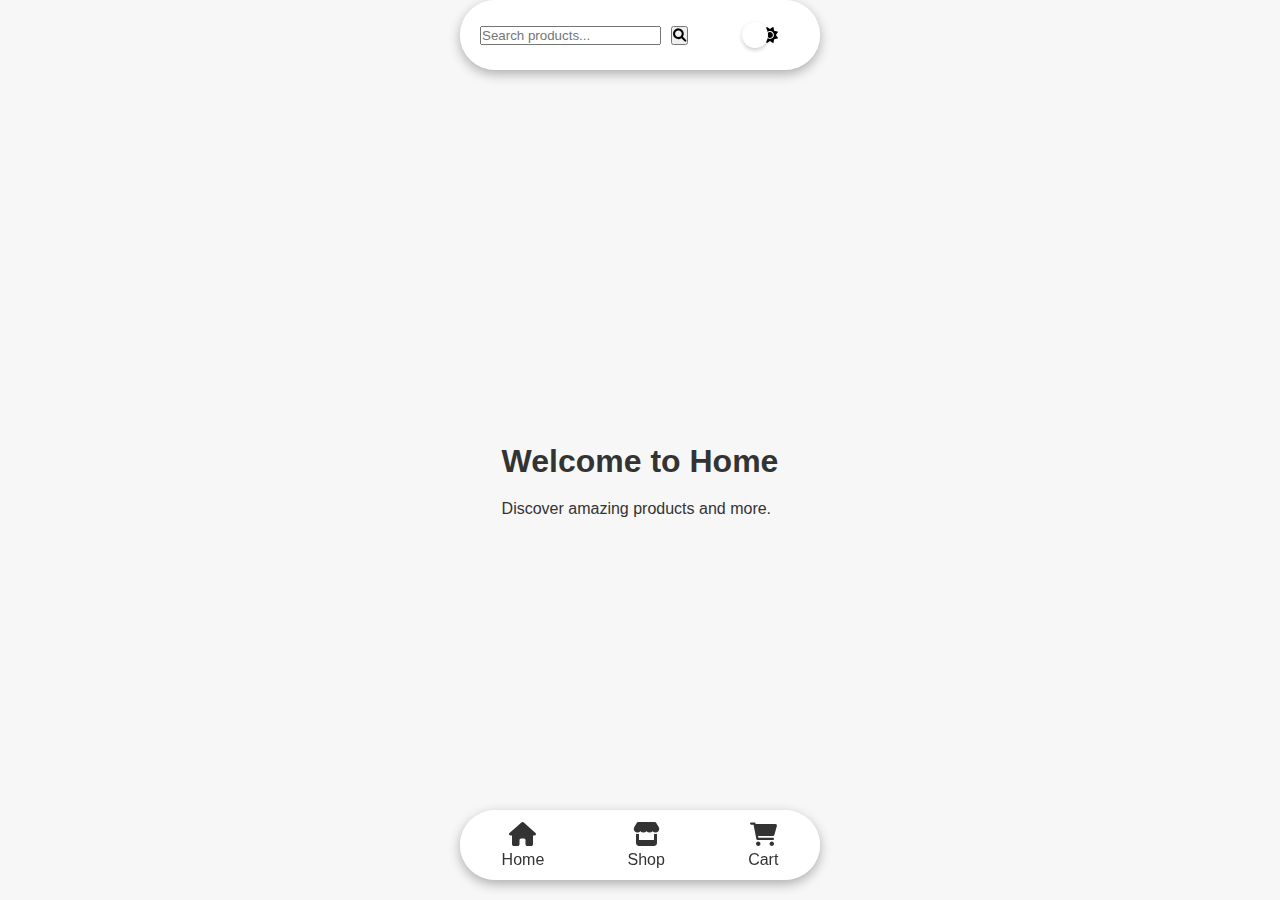
<file: index.html>
<!DOCTYPE html>
<html lang="en">
<head>
    <meta charset="UTF-8">
    <meta name="viewport" content="width=device-width, initial-scale=1.0">
    <title>Home</title>
    <link rel="stylesheet" href="styles.css">
    <link rel="stylesheet" href="https://cdnjs.cloudflare.com/ajax/libs/font-awesome/6.0.0-beta3/css/all.min.css">
</head>
<body>
    <!-- Top Container -->
    <div class="top-container">
        <!-- Search and Sidebar Container -->
        <div class="search-sidebar-container">
            <!-- Search Bar -->
            <div class="search-bar-container">
                <input type="text" id="search-bar" placeholder="Search products...">
                <button id="search-btn"><i class="fas fa-search"></i></button>
            </div>

            <!-- Dark/Light Mode Slider -->
            <div class="sidebar">
                <div class="btn">
                    <div class="btn__indicator"></div>
                    <div class="btn__icon-container">
                        <i class="btn__icon fa-solid fa-sun"></i>
                    </div>
                </div>
            </div>
        </div>
    </div>

    <!-- Main Content -->
    <div id="app">
        <section id="home" class="page visible">
            <h1>Welcome to Home</h1>
            <p>Discover amazing products and more.</p>
        </section>
    </div>

    <!-- Bottom Dock -->
    <div class="dock">
        <button class="dock-item" onclick="navigateTo('index.html')"><i class="fas fa-home"></i> Home</button>
        <button class="dock-item" onclick="navigateTo('shop.html')"><i class="fas fa-store"></i> Shop</button>
        <button class="dock-item" onclick="navigateTo('cart.html')"><i class="fas fa-shopping-cart"></i> Cart</button>
    </div>

    <!-- Cart Dynamic Island -->
    <div class="dynamic-island" id="dynamic-island">
        <div class="cart-icon">🛒</div>
        <div class="cart-details">
            <p class="message">Product added to cart!</p>
        </div>
    </div>

    <script src="script.js"></script>
</body>
</html>
</file>
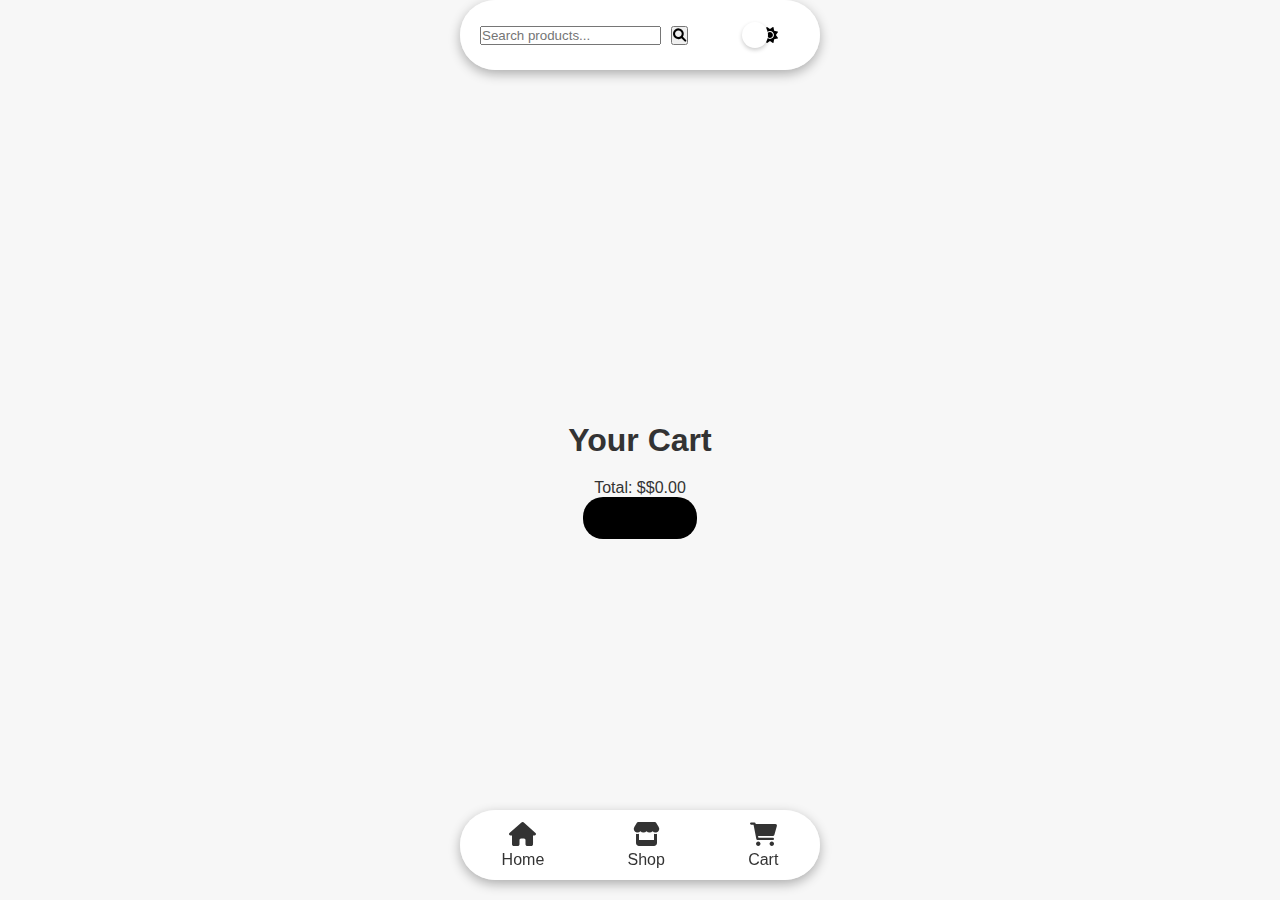
<file: cart.html>
<!DOCTYPE html>
<html lang="en">
<head>
    <meta charset="UTF-8">
    <meta name="viewport" content="width=device-width, initial-scale=1.0">
    <title>Cart</title>
    <link rel="stylesheet" href="styles.css">
    <link rel="stylesheet" href="https://cdnjs.cloudflare.com/ajax/libs/font-awesome/6.0.0-beta3/css/all.min.css">
</head>
<body>

    <!-- Top Container -->
    <div class="top-container">
        <!-- Search and Sidebar Container -->
        <div class="search-sidebar-container">
            <!-- Search Bar -->
            <div class="search-bar-container">
                <input type="text" id="search-bar" placeholder="Search products...">
                <button id="search-btn"><i class="fas fa-search"></i></button>
            </div>

            <!-- Dark/Light Mode Slider -->
            <div class="sidebar">
                <div class="btn">
                    <div class="btn__indicator"></div>
                    <div class="btn__icon-container">
                        <i class="btn__icon fa-solid fa-sun"></i>
                    </div>
                </div>
            </div>
        </div>
    </div>

    <!-- Main Content -->
    <div id="app">
        <section id="cart" class="page visible">
            <h1>Your Cart</h1>
            <div id="cart-items"></div>
            <div id="cart-summary">
                <p>Total: $<span id="total">0.00</span></p>
                <button id="buy-now-btn">Buy Now</button>
            </div>
        </section>
    </div>

    <!-- Bottom Dock -->
    <div class="dock">
        <button class="dock-item" onclick="navigateTo('index.html')"><i class="fas fa-home"></i> Home</button>
        <button class="dock-item" onclick="navigateTo('shop.html')"><i class="fas fa-store"></i> Shop</button>
        <button class="dock-item" onclick="navigateTo('cart.html')"><i class="fas fa-shopping-cart"></i> Cart</button>
    </div>

    <!-- Cart Dynamic Island -->
    <div class="dynamic-island" id="dynamic-island">
        <div class="cart-icon">🛒</div>
        <div class="cart-details">
            <p class="message">Product removed from cart!</p>
        </div>
    </div>

    <script src="script.js"></script>
</body>
</html>
</file>
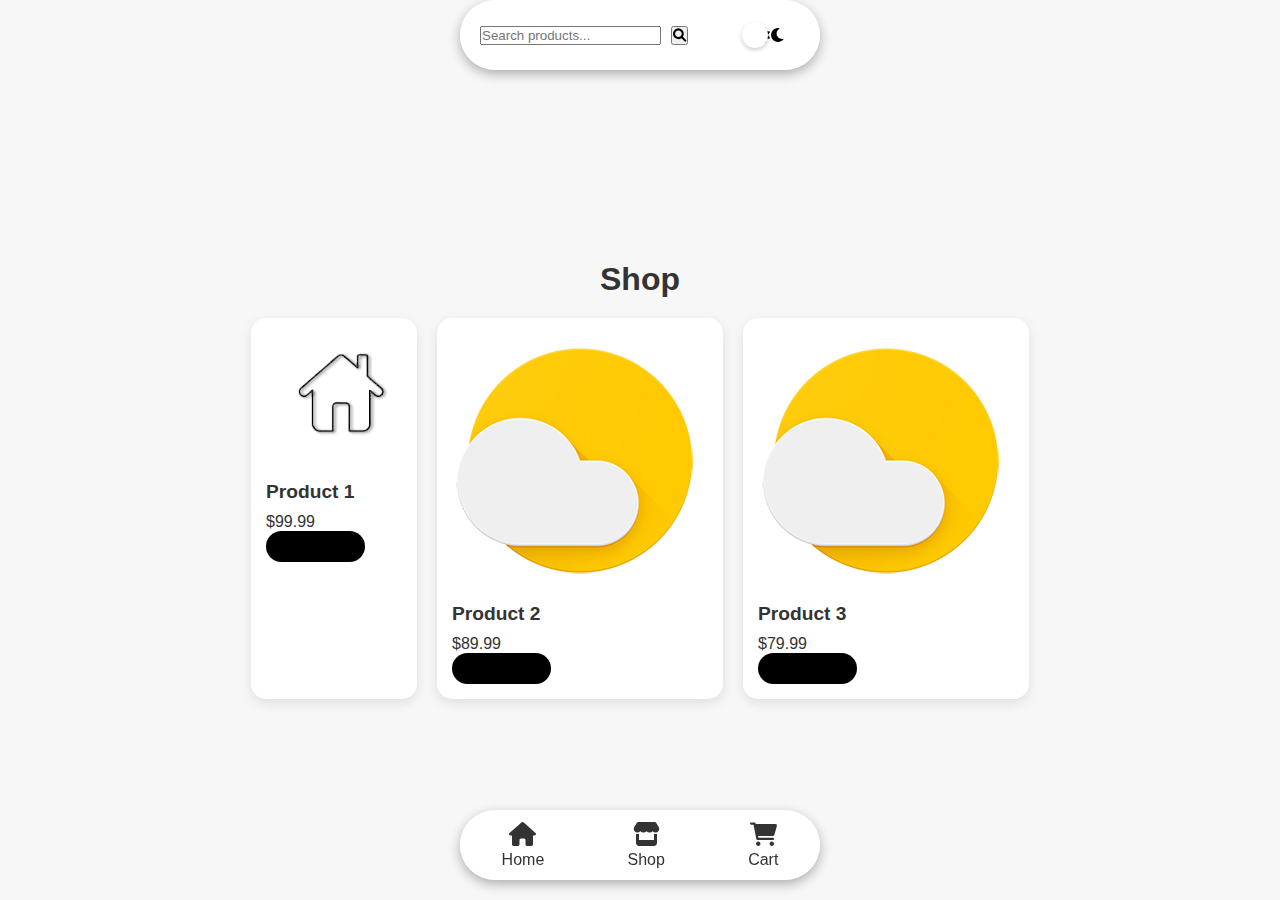
<file: shop.html>
<!DOCTYPE html>
<html lang="en">
<head>
    <meta charset="UTF-8">
    <meta name="viewport" content="width=device-width, initial-scale=1.0">
    <title>Shop</title>
    <link rel="stylesheet" href="styles.css">
    <link rel="stylesheet" href="https://cdnjs.cloudflare.com/ajax/libs/font-awesome/6.0.0-beta3/css/all.min.css">
</head>
<body>
    <!-- Top Container -->
    <div class="top-container">
        <!-- Search and Sidebar Container -->
        <div class="search-sidebar-container">
            <!-- Search Bar -->
            <div class="search-bar-container">
                <input type="text" id="search-bar" placeholder="Search products...">
                <button id="search-btn"><i class="fas fa-search"></i></button>
            </div>

            <!-- Dark/Light Mode Slider -->
            <div class="sidebar">
                <div class="btn" id="theme-toggle">
                    <div class="btn__indicator"></div>
                    <div class="btn__icon-container">
                        <i class="btn__icon fa-solid fa-sun"></i>
                        <i class="btn__icon fa-solid fa-moon"></i>
                    </div>
                </div>
            </div>
        </div>
    </div>

    <!-- Main Content -->
    <div id="app">
        <section id="shop" class="page visible">
            <h1>Shop</h1>
            <div class="products" id="products-container">
                <!-- Product cards will be dynamically inserted here -->
            </div>
        </section>
    </div>

    <!-- Bottom Dock -->
    <div class="dock">
        <button class="dock-item" onclick="navigateTo('index.html')"><i class="fas fa-home"></i> Home</button>
        <button class="dock-item" onclick="navigateTo('shop.html')"><i class="fas fa-store"></i> Shop</button>
        <button class="dock-item" onclick="navigateTo('cart.html')"><i class="fas fa-shopping-cart"></i> Cart</button>
    </div>

    <!-- Cart Dynamic Island -->
    <div class="dynamic-island" id="dynamic-island">
        <div class="cart-icon">🛒</div>
        <div class="cart-details">
            <p class="message">Product added to cart!</p>
        </div>
    </div>

    <script src="script.js"></script>
</body>
</html>
</file>
<file: styles.css>
/* ------------ VARIABLES ------------ */
:root {
  /* Light Mode Colors */
  --background-color: #f7f7f7;
  --text-color: #333333;
  --primary-color: #000000;
  --button-background: #ffffff;
  --button-text-color: #000000; /* Text color for buttons */
  --icon-color: #000000;

  /* Dynamic Island Colors */
  --dynamic-island-bg: rgba(0, 0, 0, 0.9);
  --dynamic-island-text: #ffffff;
}

/* Dark Mode Overrides */
body.darkmode {
  --background-color: #363636;
  --text-color: #ffffff;
  --primary-color: #777777;
  --button-background: #2b2b2b;
  --button-text-color: #ffffff;
  --icon-color: #ffffff;

  /* Dynamic Island Colors for Removal */
  --dynamic-island-bg-remove: #ff0000; /* Red for removal */
}

/* ------------ BASE ------------ */
* {
  margin: 0;
  padding: 0;
  box-sizing: border-box;
}

body {
  font-family: -apple-system, BlinkMacSystemFont, "Segoe UI", Roboto, "Helvetica Neue", Arial, sans-serif;
  display: flex;
  flex-direction: column;
  justify-content: center;
  align-items: center;
  min-height: 100vh;
  background-color: var(--background-color);
  color: var(--text-color);
  transition: background-color 0.3s ease, color 0.3s ease;
}

/* -------------- BUTTON -------------- */
.btn {
  background-color: var(--button-background);
  width: 60px;
  height: 30px;
  border-radius: 15px;
  position: relative;
  display: flex;
  align-items: center;
  cursor: pointer;
  transition: background-color 0.3s ease;
}

.btn__indicator {
  background-color: var(--button-background);
  width: 26px;
  height: 26px;
  border-radius: 50%;
  position: absolute;
  left: 2px;
  transition: transform 0.3s ease, background-color 0.3s ease;
  box-shadow: 0 2px 4px rgba(0, 0, 0, 0.2);
}

.btn__icon-container {
  width: 100%;
  height: 100%;
  display: flex;
  justify-content: center;
  align-items: center;
}

.btn__icon {
  color: var(--icon-color);
  font-size: 1rem;
  transition: color 0.3s ease;
}

/* -------------- ANIMATION ------------ */
.btn__icon.animated {
  animation: spin 0.5s;
}

@keyframes spin {
  to {
    transform: rotate(360deg);
  }
}

/* ------------ DARKMODE -------------- */
body.darkmode .btn__indicator {
  transform: translateX(30px);
  background-color: var(--button-background);
}

body.darkmode .btn__icon {
  color: var(--icon-color);
}

/* -------------- GENERAL PAGE STYLES -------------- */
.page {
  width: 100%;
  padding: 20px;
  padding-top: 80px; /* Adjusted space for fixed search bar */
  position: relative; /* Ensure correct stacking context */
  z-index: 1; /* Ensure it is below the dynamic island and cart summary */
}

h1 {
  margin-bottom: 20px;
  text-align: center;
}

.products, .cart-items {
  display: flex;
  flex-wrap: wrap;
  justify-content: center;
  gap: 20px;
}

.product-card, .cart-item {
  background: var(--button-background);
  border-radius: 15px;
  box-shadow: 0 4px 12px rgba(0, 0, 0, 0.1);
  padding: 15px;
  transition: background-color 0.3s ease, box-shadow 0.3s ease;
  z-index: 2; /* Ensure it is above the background but below the dynamic island */
}

.product-card:hover, .cart-item:hover {
  box-shadow: 0 8px 20px rgba(0, 0, 0, 0.15);
}

.product-card img, .cart-item img {
  max-width: 100%;
  border-radius: 10px;
}

.product-card h2, .cart-item-name {
  font-size: 1.2rem;
  margin: 10px 0;
}

.product-card p, .cart-item-price {
  font-size: 1rem;
  color: var(--text-color);
}

.add-to-cart-btn, .cart-item-controls button {
  padding: 8px 16px;
  border: none;
  border-radius: 20px;
  background-color: var(--primary-color);
  color: var(--button-text-color); /* Text color for buttons */
  cursor: pointer;
  transition: background-color 0.3s ease;
}

.add-to-cart-btn:hover, .cart-item-controls button:hover {
  background-color: #000000; /* Adjusted color for hover effect */
}

/* -------------- DARKMODE SPECIFIC STYLES -------------- */
body.darkmode .product-card,
body.darkmode .cart-item {
  background-color: #3a3a3a;
}

body.darkmode .add-to-cart-btn,
body.darkmode .cart-item-controls button {
  background-color: #555555;
  color: #ffffff; /* Text color for buttons in dark mode */
}

body.darkmode .add-to-cart-btn:hover,
body.darkmode .cart-item-controls button:hover {
  background-color: #777777;
}

/* -------------- NAVIGATION DOCK -------------- */
.dock {
  width: 360px;
  height: 70px;
  background: rgba(255, 255, 255, 0.9);
  backdrop-filter: blur(10px);
  border-radius: 35px;
  position: fixed;
  bottom: 20px;
  left: 50%;
  transform: translateX(-50%);
  display: flex;
  justify-content: space-around;
  align-items: center;
  box-shadow: 0 4px 12px rgba(0, 0, 0, 0.3);
  transition: background 0.3s ease;
  z-index: 10; /* Ensure it is above most elements */
}

body.darkmode .dock {
  background: rgba(43, 43, 43, 0.9);
}

.dock-item {
  background: transparent;
  border: none;
  color: var(--text-color);
  font-size: 1rem;
  text-align: center;
  cursor: pointer;
  transition: color 0.3s;
  display: flex;
  flex-direction: column;
  align-items: center;
}

.dock-item i {
  font-size: 1.5rem;
  margin-bottom: 5px;
  transition: color 0.3s;
}

.dock-item:hover {
  color: var(--primary-color);
}

body.darkmode .dock-item {
  color: var(--text-color);
}

body.darkmode .dock-item:hover {
  color: var(--primary-color);
}

/* -------------- DYNAMIC ISLAND -------------- */
.dynamic-island {
  position: fixed;
  top: 20px;
  width: 300px;
  height: 60px;
  background-color: var(--dynamic-island-bg);
  border-radius: 30px;
  display: flex;
  align-items: center;
  justify-content: space-between;
  padding: 0 20px;
  color: var(--dynamic-island-text);
  transition: transform 0.6s ease, opacity 0.4s ease, background-color 0.3s ease;
  opacity: 0;
  pointer-events: none;
  transform: translateY(-100px) scale(0.5);
  box-shadow: 0 4px 15px rgba(0, 0, 0, 0.3);
  z-index: 20; /* Ensure it is above the top bar and other elements */
}

.dynamic-island.show {
  opacity: 1;
  pointer-events: auto;
  transform: translateY(0) scale(1);
}

.dynamic-island.remove-item {
  background-color: var(--dynamic-island-bg-remove); /* Red for removal effect */
  color: #ffffff;
}

.dynamic-island .message {
  font-size: 1rem;
}

/* -------------- CART SUMMARY -------------- */
#cart-summary {
  margin-top: 20px;
  text-align: center;
  z-index: 15; /* Ensure it is above other elements but below the dynamic island */
}

#buy-now-btn {
  background: var(--primary-color);
  color: var(--button-text-color);
  border: none;
  padding: 12px 25px;
  font-size: 1rem;
  cursor: pointer;
  border-radius: 20px;
  transition: background-color 0.3s ease;
}

#buy-now-btn:hover {
  background: #000000; /* Adjusted color for hover effect */
}

body.darkmode #buy-now-btn:hover {
  background: #777777;
}

/* ------------ SEARCH SIDEBAR CONTAINER ------------ */
.search-sidebar-container {
  width: 360px; /* Match the width of the dock */
  height: 70px; /* Match the height of the dock */
  background: rgba(255, 255, 255, 0.9);
  backdrop-filter: blur(10px);
  border-radius: 35px;
  display: flex;
  align-items: center;
  box-shadow: 0 4px 12px rgba(0, 0, 0, 0.3);
  padding: 0 20px;
  position: fixed; /* Fixed position */
  top: 0; /* Align to top of the viewport */
  left: 50%; /* Center horizontally */
  transform: translateX(-50%); /* Center horizontally */
  z-index: 12; /* Ensure it is above the product and cart items but below the dynamic island */
  transition: background 0.3s ease;
}

body.darkmode .search-sidebar-container {
  background: rgba(43, 43, 43, 0.9);
}

.search-bar-container {
  display: flex;
  align-items: center;
  flex-grow: 1;
  gap: 10px; /* Add space between search input and button */
}

.search-bar input[type="text"] {
  padding: 10px;
  border: none;
  border-radius: 20px;
  width: calc(100% - 80px); /* Adjust width to leave space for the button */
  background: var(--button-background);
  color: var(--text-color);
  transition: background-color 0.3s ease, color 0.3s ease;
}

body.darkmode .search-bar input[type="text"] {
  background: #3a3a3a;
  color: #ffffff;
}

.search-bar button {
  padding: 10px 20px;
  border: none;
  border-radius: 20px;
  background-color: var(--primary-color);
  color: var(--button-text-color);
  cursor: pointer;
  transition: background-color 0.3s ease;
}

.search-bar button:hover {
  background-color: #000000; /* Adjusted color for hover effect */
}

body.darkmode .search-bar button:hover {
  background-color: #777777;
}
</file>
